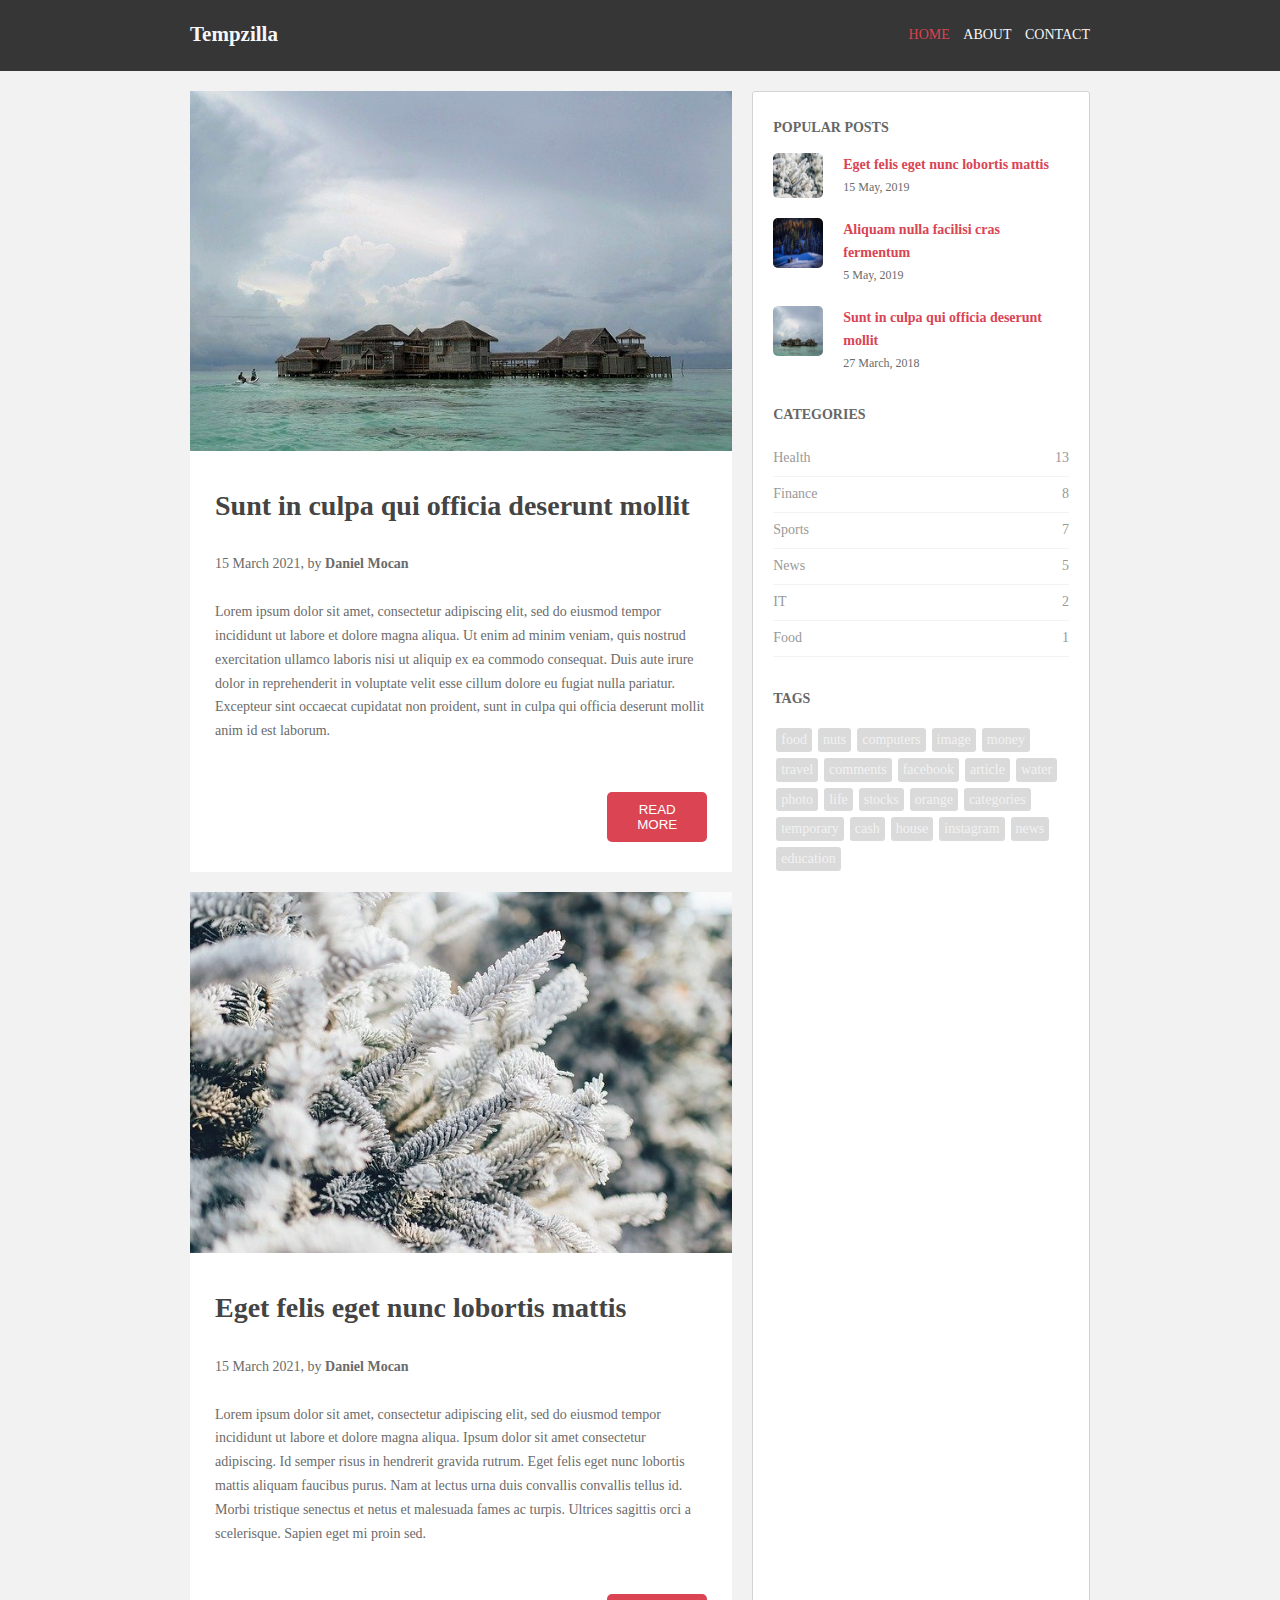
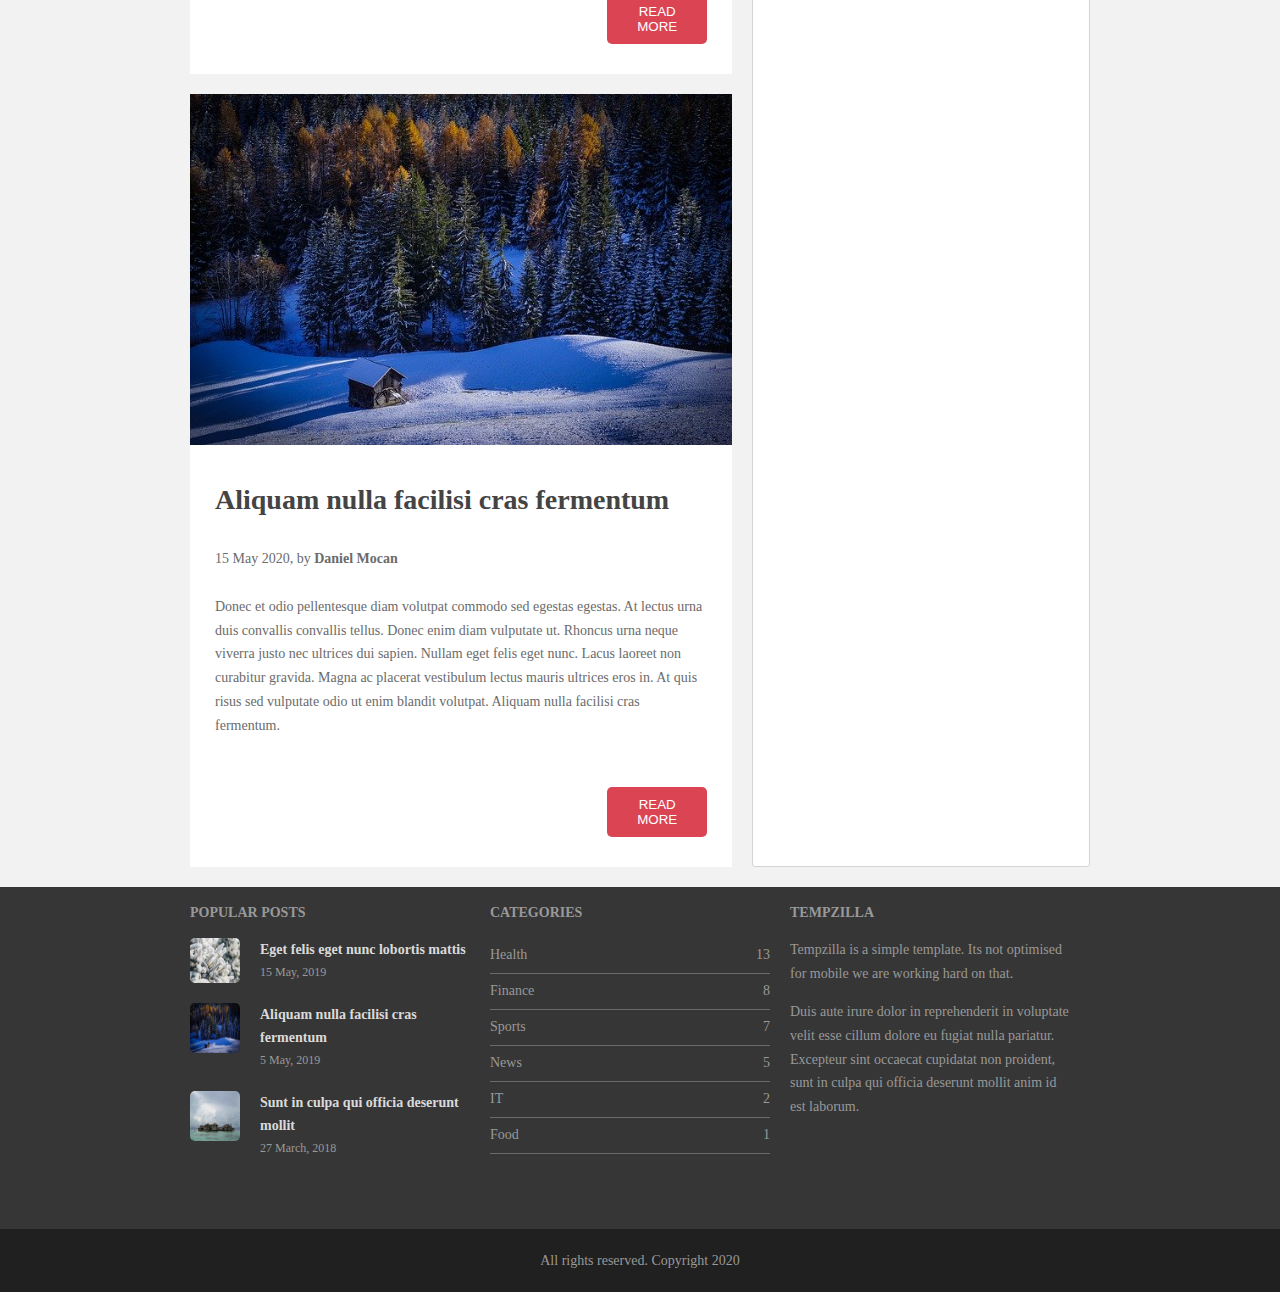
<file: index.html>
<!DOCTYPE HTML>
<html>
    <head>
        <title>Index</title>
        <link rel="stylesheet" href='style.css'/>
    </head>
    <body>
        <div class='header'>
            <header>
                <h2>
                    Tempzilla
                </h2>
                <nav>
                    <ul>
                        <li><a class='selected' href='index.html'>Home</a></li>
                        <li><a href='about.html'>About</a></li>
                        <li><a href='contact.html'>Contact</a></li>
                    </ul>
                </nav>
            </header>
        </div>
        <main>
            <section>
               <article>
                   <img src='images/maldives.jpg' alt='image' />
                   <h2><a href='article-1.html'>Sunt in culpa qui officia deserunt mollit</a></h2>
                   <div class='short-info'>15 March 2021, by <strong>Daniel Mocan</strong></div>
                   <p>
                    Lorem ipsum dolor sit amet, consectetur adipiscing elit, sed do eiusmod tempor incididunt ut labore et dolore magna aliqua. Ut enim ad minim veniam, quis nostrud exercitation ullamco laboris nisi ut aliquip ex ea commodo consequat. Duis aute irure dolor in reprehenderit in voluptate velit esse cillum dolore eu fugiat nulla pariatur. Excepteur sint occaecat cupidatat non proident, sunt in culpa qui officia deserunt mollit anim id est laborum.
                   </p>
                   <div class="action"><button><a href='article-1.html'>Read More</a></button></div>
               </article>
               <article>
                    <img src='images/frost.jpg' alt='image' />
                    <h2><a href='article-2.html'>Eget felis eget nunc lobortis mattis</a></h2>
                    <div class='short-info'>15 March 2021, by <strong>Daniel Mocan</strong></div>
                    <p>
                        Lorem ipsum dolor sit amet, consectetur adipiscing elit, sed do eiusmod tempor incididunt ut labore et dolore magna aliqua. Ipsum dolor sit amet consectetur adipiscing. Id semper risus in hendrerit gravida rutrum. Eget felis eget nunc lobortis mattis aliquam faucibus purus. Nam at lectus urna duis convallis convallis tellus id. Morbi tristique senectus et netus et malesuada fames ac turpis. Ultrices sagittis orci a scelerisque. Sapien eget mi proin sed.
                    </p>
                    <div class="action"><button><a href='article-2.html'>Read More</a></button></div>
                </article>
                <article>
                    <img src='images/forest.jpg' alt='image' />
                    <h2><a href='article-3.html'>Aliquam nulla facilisi cras fermentum</a></h2>
                    <div class='short-info'>15 May 2020, by <strong>Daniel Mocan</strong></div>
                    <p>
                        Donec et odio pellentesque diam volutpat commodo sed egestas egestas. At lectus urna duis convallis convallis tellus. Donec enim diam vulputate ut. Rhoncus urna neque viverra justo nec ultrices dui sapien. Nullam eget felis eget nunc. Lacus laoreet non curabitur gravida. Magna ac placerat vestibulum lectus mauris ultrices eros in. At quis risus sed vulputate odio ut enim blandit volutpat. Aliquam nulla facilisi cras fermentum. 
                    </p>
                    <div class="action"><button><a href="article-3.html">Read More</a></button></div>
                </article>
            </section>
            <aside>
                <div class='popular-posts'>
                    <h3>Popular Posts</h3>
                    <div>
                        <div class='article-preview'>
                            <img src='images/frost.jpg' alt='image' />
                            <div>
                                <h4><a href='article-2.html'>Eget felis eget nunc lobortis mattis</a></h4>
                                15 May, 2019
                            </div>
                        </div>
                        <div class='article-preview'>
                            <img src='images/forest.jpg' alt='image' />
                            <div>
                                <h4><a href='article-3.html'>Aliquam nulla facilisi cras fermentum</a></h4>
                                5 May, 2019
                            </div>
                        </div>
                        <div class='article-preview'>
                            <img src='images/maldives.jpg' alt='image' />
                            <div>
                                <h4><a href='article-1.html'>Sunt in culpa qui officia deserunt mollit</a></h4>
                                27 March, 2018
                            </div>
                        </div>
                    </div>
                </div>
                <div class='categories'>
                    <h3>Categories</h3>
                    <ul>
                        <li><span><a href='#'>Health</a></span><span>13</span></li>
                        <li><a href='#'><span>Finance</span></a><span>8</span></li>
                        <li><a href='#'><span>Sports</span></a><span>7</span></li>
                        <li><a href='#'><span>News</span></a><span>5</span></li>
                        <li><a href='#'><span>IT</span></a><span>2</span></li>
                        <li><a href='#'><span>Food</span></a><span>1</span></li>
                    </ul>
                </div>

                <div class='tags'>
                    <h3>Tags</h3>
                    <div>
                        <span>food</span><span>nuts</span><span>computers</span>
                        <span>image</span><span>money</span><span>travel</span><span>comments</span>
                        <span>facebook</span><span>article</span><span>water</span><span>photo</span>
                        <span>life</span><span>stocks</span><span>orange</span><span>categories</span>
                        <span>temporary</span><span>cash</span><span>house</span>
                        <span>instagram</span><span>news</span><span>education</span>
                    </div>
                </div>
            </aside>
        </main>
        <footer>
            <div class='footer-columns'>
                <div class='popular-posts'>
                    <h3>Popular Posts</h3>
                    <div>
                        <div class='article-preview'>
                            <img src='images/frost.jpg' alt='image' />
                            <div>
                                <h4><a href='article-2.html'>Eget felis eget nunc lobortis mattis</a></h4>
                                15 May, 2019
                            </div>
                        </div>
                        <div class='article-preview'>
                            <img src='images/forest.jpg' alt='image' />
                            <div>
                                <h4><a href='article-3.html'>Aliquam nulla facilisi cras fermentum</a></h4>
                                5 May, 2019
                            </div>
                        </div>
                        <div class='article-preview'>
                            <img src='images/maldives.jpg' alt='image' />
                            <div>
                                <h4><a href='article-1.html'>Sunt in culpa qui officia deserunt mollit</a></h4>
                                27 March, 2018
                            </div>
                        </div>
                    </div>
                </div>
                <div class="categories">
                    <h3>Categories</h3>
                    <ul>
                        <li><span><a href='#'>Health</a></span><span>13</span></li>
                        <li><a href='#'><span>Finance</span></a><span>8</span></li>
                        <li><a href='#'><span>Sports</span></a><span>7</span></li>
                        <li><a href='#'><span>News</span></a><span>5</span></li>
                        <li><a href='#'><span>IT</span></a><span>2</span></li>
                        <li><a href='#'><span>Food</span></a><span>1</span></li>
                    </ul>
                </div>
                <div>
                    <h3>Tempzilla</h3>
                    <p>
                        Tempzilla is a simple template. Its not optimised for mobile we are working hard on that.
                    </p>
                    <p>
                        Duis aute irure dolor in reprehenderit in voluptate velit esse cillum dolore eu fugiat nulla pariatur. Excepteur sint occaecat cupidatat non proident, sunt in culpa qui officia deserunt mollit anim id est laborum.
                    </p>
                </div>
            </div>
            <div class='copyright'>All rights reserved. Copyright 2020</div>
        </footer>
    </body>
</html>
</file>
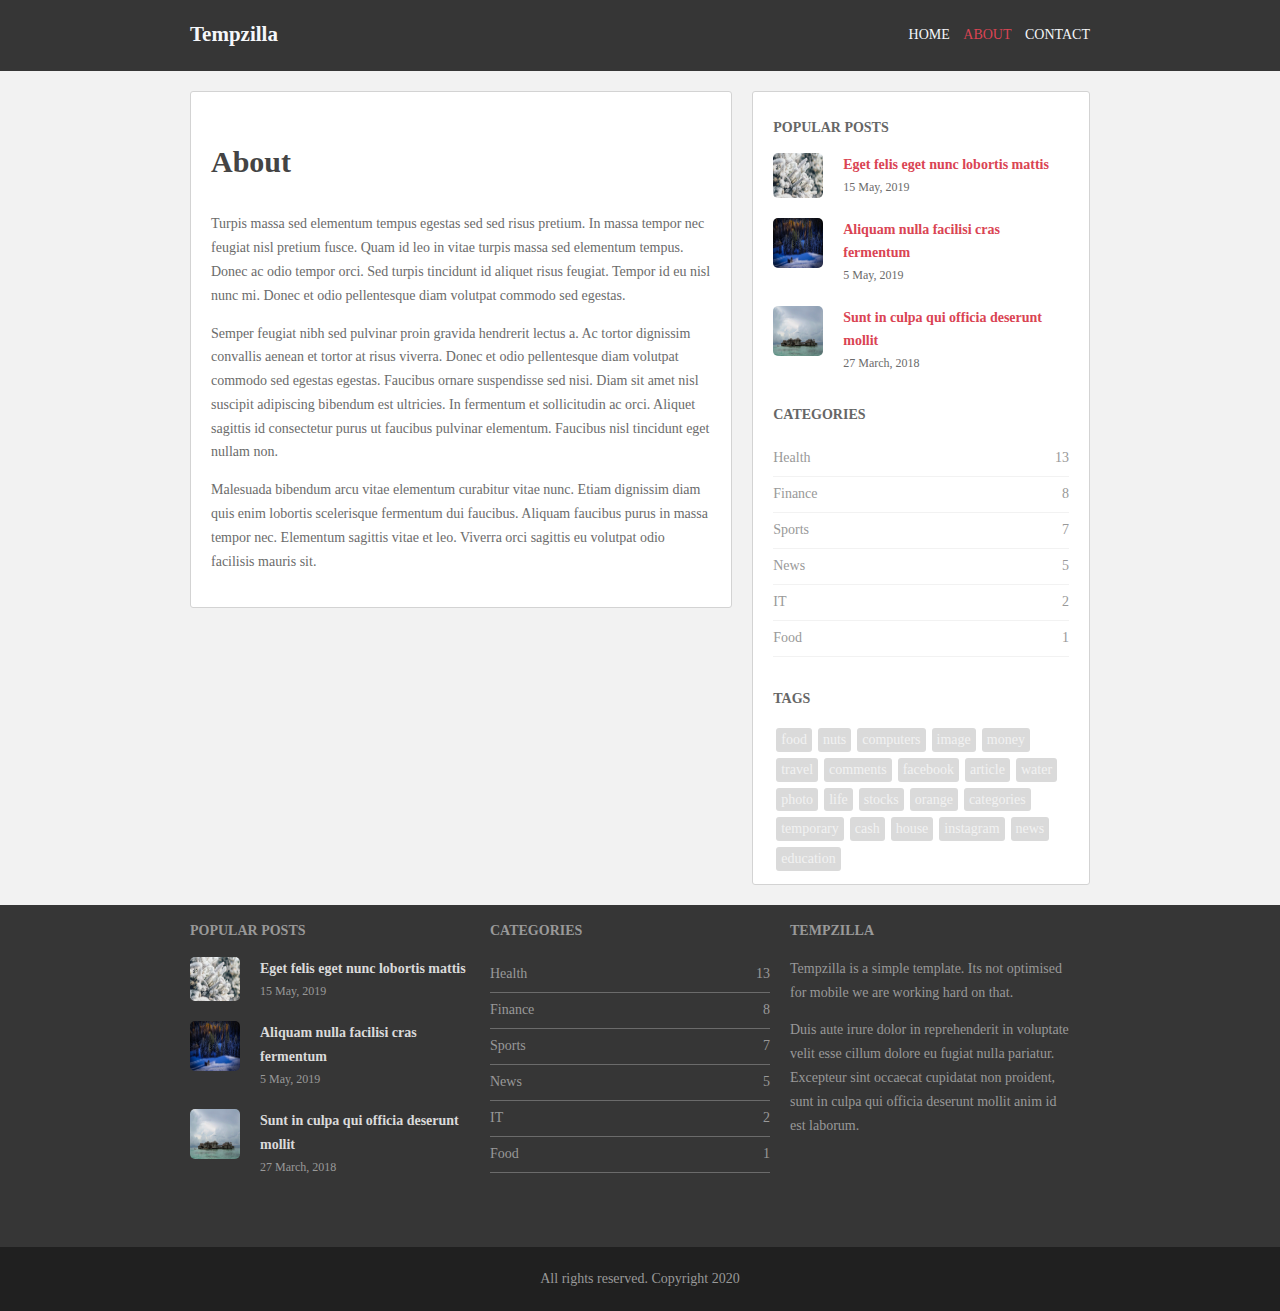
<file: about.html>
<!DOCTYPE HTML>
<html>
    <head>
        <title>Index</title>
        <link rel="stylesheet" href='style.css'/>
    </head>
    <body>
        <div class='header'>
            <header>
                <h2>
                    Tempzilla
                </h2>
                <nav>
                    <ul>
                        <li><a href='index.html'>Home</a></li>
                        <li><a class='selected' href='about.html'>About</a></li>
                        <li><a href='contact.html'>Contact</a></li>
                    </ul>
                </nav>
            </header>
        </div>
        <main>
            <section>
                <div class='about'>
                    <h2>About</h2>
                    <p>
                        Turpis massa sed elementum tempus egestas sed sed risus pretium. In massa tempor nec feugiat nisl pretium fusce. Quam id leo in vitae turpis massa sed elementum tempus. Donec ac odio tempor orci. Sed turpis tincidunt id aliquet risus feugiat. Tempor id eu nisl nunc mi. Donec et odio pellentesque diam volutpat commodo sed egestas. 
                    </p>
                    <p>
                        Semper feugiat nibh sed pulvinar proin gravida hendrerit lectus a. Ac tortor dignissim convallis aenean et tortor at risus viverra. Donec et odio pellentesque diam volutpat commodo sed egestas egestas. Faucibus ornare suspendisse sed nisi. Diam sit amet nisl suscipit adipiscing bibendum est ultricies. In fermentum et sollicitudin ac orci. Aliquet sagittis id consectetur purus ut faucibus pulvinar elementum. Faucibus nisl tincidunt eget nullam non.
                    </p>
                    <p>
                        Malesuada bibendum arcu vitae elementum curabitur vitae nunc. Etiam dignissim diam quis enim lobortis scelerisque fermentum dui faucibus. Aliquam faucibus purus in massa tempor nec. Elementum sagittis vitae et leo. Viverra orci sagittis eu volutpat odio facilisis mauris sit.
                    </p>
                </div>
            </section>
            <aside>
                <div class='popular-posts'>
                    <h3>Popular Posts</h3>
                    <div>
                        <div class='article-preview'>
                            <img src='images/frost.jpg' alt='image' />
                            <div>
                                <h4><a href='article-2.html'>Eget felis eget nunc lobortis mattis</a></h4>
                                15 May, 2019
                            </div>
                        </div>
                        <div class='article-preview'>
                            <img src='images/forest.jpg' alt='image' />
                            <div>
                                <h4><a href='article-3.html'>Aliquam nulla facilisi cras fermentum</a></h4>
                                5 May, 2019
                            </div>
                        </div>
                        <div class='article-preview'>
                            <img src='images/maldives.jpg' alt='image' />
                            <div>
                                <h4><a href='article-1.html'>Sunt in culpa qui officia deserunt mollit</a></h4>
                                27 March, 2018
                            </div>
                        </div>
                    </div>
                </div>
                <div class='categories'>
                    <h3>Categories</h3>
                    <ul>
                        <li><span><a href='#'>Health</a></span><span>13</span></li>
                        <li><a href='#'><span>Finance</span></a><span>8</span></li>
                        <li><a href='#'><span>Sports</span></a><span>7</span></li>
                        <li><a href='#'><span>News</span></a><span>5</span></li>
                        <li><a href='#'><span>IT</span></a><span>2</span></li>
                        <li><a href='#'><span>Food</span></a><span>1</span></li>
                    </ul>
                </div>

                <div class='tags'>
                    <h3>Tags</h3>
                    <div>
                        <span>food</span><span>nuts</span><span>computers</span>
                        <span>image</span><span>money</span><span>travel</span><span>comments</span>
                        <span>facebook</span><span>article</span><span>water</span><span>photo</span>
                        <span>life</span><span>stocks</span><span>orange</span><span>categories</span>
                        <span>temporary</span><span>cash</span><span>house</span>
                        <span>instagram</span><span>news</span><span>education</span>
                    </div>
                </div>
            </aside>
        </main>
        <footer>
            <div class='footer-columns'>
                <div class='popular-posts'>
                    <h3>Popular Posts</h3>
                    <div>
                        <div class='article-preview'>
                            <img src='images/frost.jpg' alt='image' />
                            <div>
                                <h4><a href='article-2.html'>Eget felis eget nunc lobortis mattis</a></h4>
                                15 May, 2019
                            </div>
                        </div>
                        <div class='article-preview'>
                            <img src='images/forest.jpg' alt='image' />
                            <div>
                                <h4><a href='article-3.html'>Aliquam nulla facilisi cras fermentum</a></h4>
                                5 May, 2019
                            </div>
                        </div>
                        <div class='article-preview'>
                            <img src='images/maldives.jpg' alt='image' />
                            <div>
                                <h4><a href='article-1.html'>Sunt in culpa qui officia deserunt mollit</a></h4>
                                27 March, 2018
                            </div>
                        </div>
                    </div>
                </div>
                <div class="categories">
                    <h3>Categories</h3>
                    <ul>
                        <li><span><a href='#'>Health</a></span><span>13</span></li>
                        <li><a href='#'><span>Finance</span></a><span>8</span></li>
                        <li><a href='#'><span>Sports</span></a><span>7</span></li>
                        <li><a href='#'><span>News</span></a><span>5</span></li>
                        <li><a href='#'><span>IT</span></a><span>2</span></li>
                        <li><a href='#'><span>Food</span></a><span>1</span></li>
                    </ul>
                </div>
                <div>
                    <h3>Tempzilla</h3>
                    <p>
                        Tempzilla is a simple template. Its not optimised for mobile we are working hard on that.
                    </p>
                    <p>
                        Duis aute irure dolor in reprehenderit in voluptate velit esse cillum dolore eu fugiat nulla pariatur. Excepteur sint occaecat cupidatat non proident, sunt in culpa qui officia deserunt mollit anim id est laborum.
                    </p>
                </div>
            </div>
            <div class='copyright'>All rights reserved. Copyright 2020</div>
        </footer>
    </body>
</html>
</file>
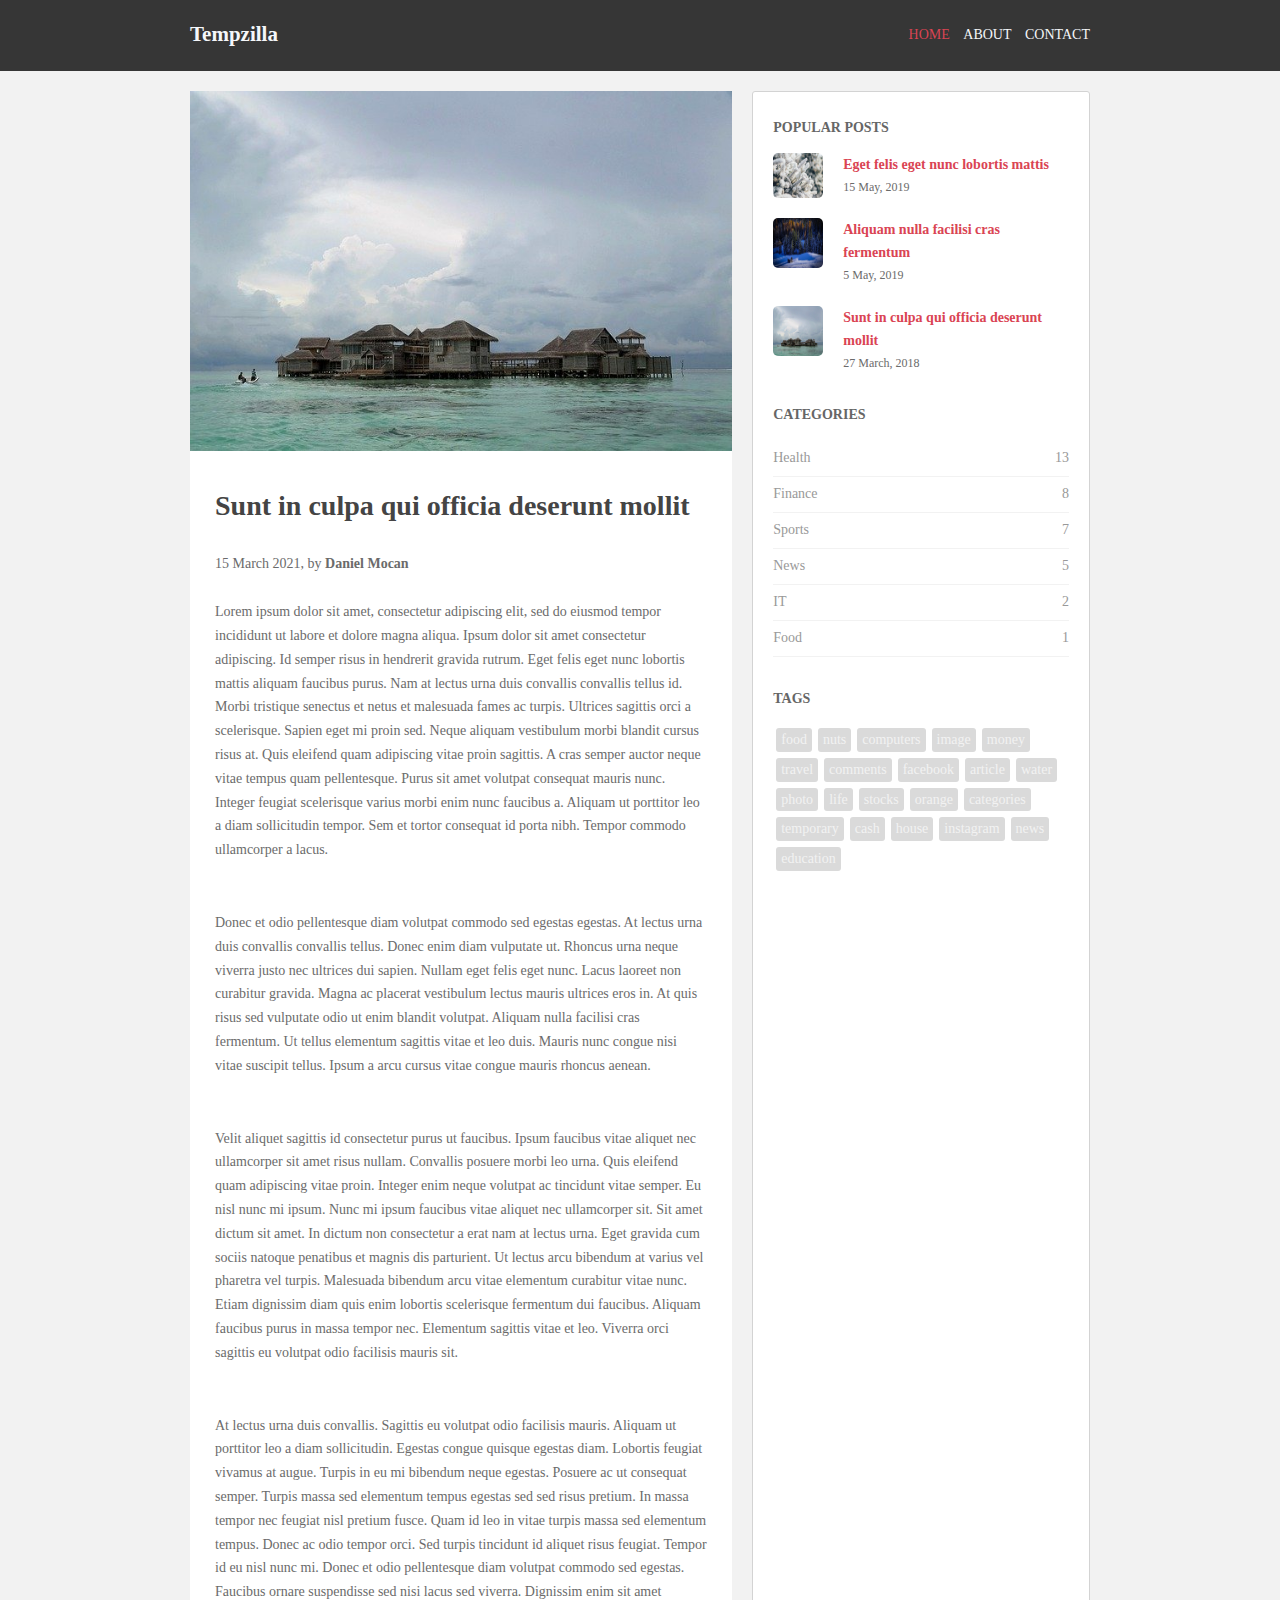
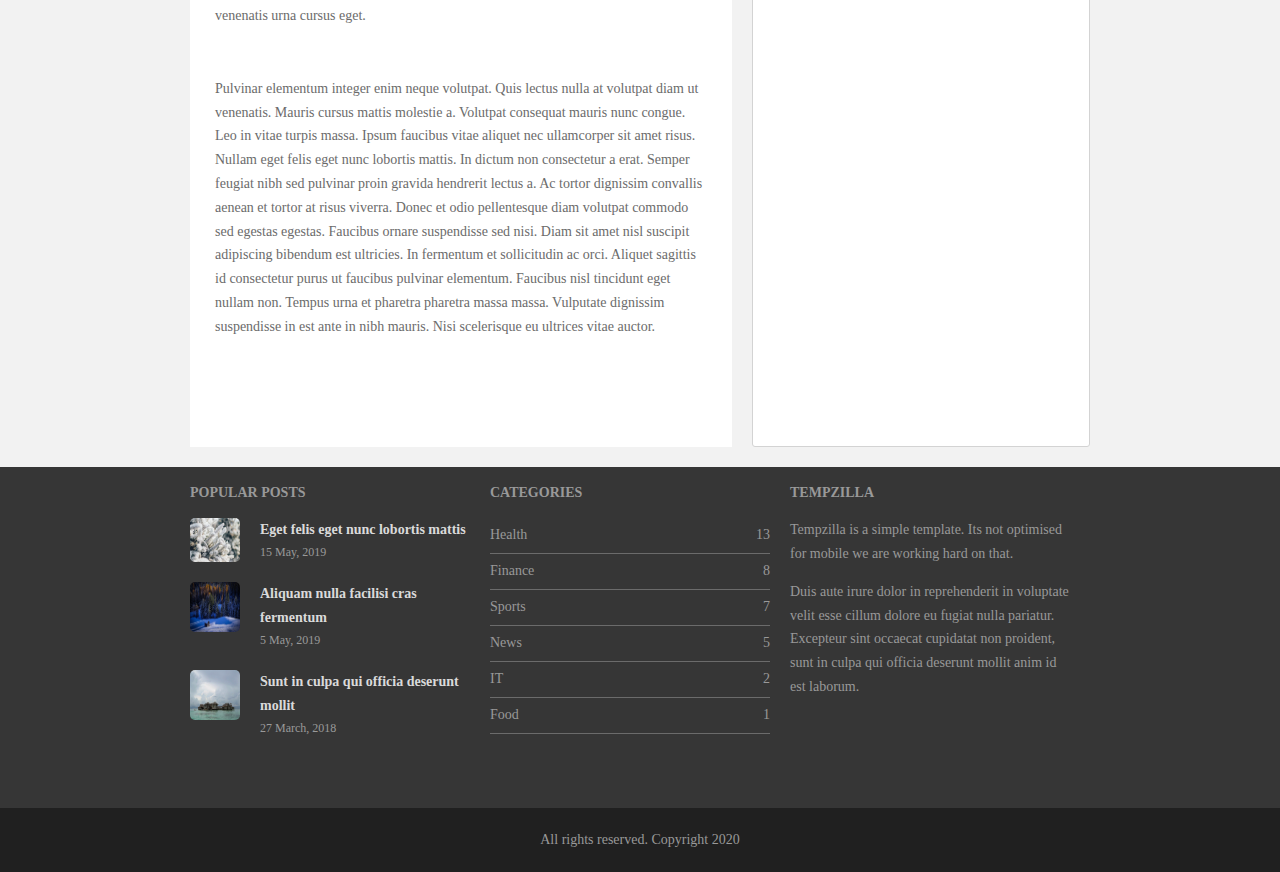
<file: article-1.html>
<!DOCTYPE HTML>
<html>
    <head>
        <title>Index</title>
        <link rel="stylesheet" href='style.css'/>
    </head>
    <body>
        <div class='header'>
            <header>
                <h2>
                    Tempzilla
                </h2>
                <nav>
                    <ul>
                        <li><a class='selected' href='index.html'>Home</a></li>
                        <li><a href='about.html'>About</a></li>
                        <li><a href='contact.html'>Contact</a></li>
                    </ul>
                </nav>
            </header>
        </div>
        <main>
            <section>
               <article>
                   <img src='images/maldives.jpg' alt='image' />
                   <h2>Sunt in culpa qui officia deserunt mollit</h2>
                   <div class='short-info'>15 March 2021, by <strong>Daniel Mocan</strong></div>
                   <p>
                    Lorem ipsum dolor sit amet, consectetur adipiscing elit, sed do eiusmod tempor incididunt ut labore et dolore magna aliqua. Ipsum dolor sit amet consectetur adipiscing. Id semper risus in hendrerit gravida rutrum. Eget felis eget nunc lobortis mattis aliquam faucibus purus. Nam at lectus urna duis convallis convallis tellus id. Morbi tristique senectus et netus et malesuada fames ac turpis. Ultrices sagittis orci a scelerisque. Sapien eget mi proin sed. Neque aliquam vestibulum morbi blandit cursus risus at. Quis eleifend quam adipiscing vitae proin sagittis. A cras semper auctor neque vitae tempus quam pellentesque. Purus sit amet volutpat consequat mauris nunc. Integer feugiat scelerisque varius morbi enim nunc faucibus a. Aliquam ut porttitor leo a diam sollicitudin tempor. Sem et tortor consequat id porta nibh. Tempor commodo ullamcorper a lacus.
                   </p>
                    <p>
                        Donec et odio pellentesque diam volutpat commodo sed egestas egestas. At lectus urna duis convallis convallis tellus. Donec enim diam vulputate ut. Rhoncus urna neque viverra justo nec ultrices dui sapien. Nullam eget felis eget nunc. Lacus laoreet non curabitur gravida. Magna ac placerat vestibulum lectus mauris ultrices eros in. At quis risus sed vulputate odio ut enim blandit volutpat. Aliquam nulla facilisi cras fermentum. Ut tellus elementum sagittis vitae et leo duis. Mauris nunc congue nisi vitae suscipit tellus. Ipsum a arcu cursus vitae congue mauris rhoncus aenean.
                    </p>
                    <p>
                        Velit aliquet sagittis id consectetur purus ut faucibus. Ipsum faucibus vitae aliquet nec ullamcorper sit amet risus nullam. Convallis posuere morbi leo urna. Quis eleifend quam adipiscing vitae proin. Integer enim neque volutpat ac tincidunt vitae semper. Eu nisl nunc mi ipsum. Nunc mi ipsum faucibus vitae aliquet nec ullamcorper sit. Sit amet dictum sit amet. In dictum non consectetur a erat nam at lectus urna. Eget gravida cum sociis natoque penatibus et magnis dis parturient. Ut lectus arcu bibendum at varius vel pharetra vel turpis. Malesuada bibendum arcu vitae elementum curabitur vitae nunc. Etiam dignissim diam quis enim lobortis scelerisque fermentum dui faucibus. Aliquam faucibus purus in massa tempor nec. Elementum sagittis vitae et leo. Viverra orci sagittis eu volutpat odio facilisis mauris sit.
                    </p>
                    <p>
                        At lectus urna duis convallis. Sagittis eu volutpat odio facilisis mauris. Aliquam ut porttitor leo a diam sollicitudin. Egestas congue quisque egestas diam. Lobortis feugiat vivamus at augue. Turpis in eu mi bibendum neque egestas. Posuere ac ut consequat semper. Turpis massa sed elementum tempus egestas sed sed risus pretium. In massa tempor nec feugiat nisl pretium fusce. Quam id leo in vitae turpis massa sed elementum tempus. Donec ac odio tempor orci. Sed turpis tincidunt id aliquet risus feugiat. Tempor id eu nisl nunc mi. Donec et odio pellentesque diam volutpat commodo sed egestas. Faucibus ornare suspendisse sed nisi lacus sed viverra. Dignissim enim sit amet venenatis urna cursus eget.
                    </p>
                    <p>
                        Pulvinar elementum integer enim neque volutpat. Quis lectus nulla at volutpat diam ut venenatis. Mauris cursus mattis molestie a. Volutpat consequat mauris nunc congue. Leo in vitae turpis massa. Ipsum faucibus vitae aliquet nec ullamcorper sit amet risus. Nullam eget felis eget nunc lobortis mattis. In dictum non consectetur a erat. Semper feugiat nibh sed pulvinar proin gravida hendrerit lectus a. Ac tortor dignissim convallis aenean et tortor at risus viverra. Donec et odio pellentesque diam volutpat commodo sed egestas egestas. Faucibus ornare suspendisse sed nisi. Diam sit amet nisl suscipit adipiscing bibendum est ultricies. In fermentum et sollicitudin ac orci. Aliquet sagittis id consectetur purus ut faucibus pulvinar elementum. Faucibus nisl tincidunt eget nullam non. Tempus urna et pharetra pharetra massa massa. Vulputate dignissim suspendisse in est ante in nibh mauris. Nisi scelerisque eu ultrices vitae auctor.
                    </p>
                   <p>
                    
                   </p>
               </article>
            </section>
            <aside>
                <div class='popular-posts'>
                    <h3>Popular Posts</h3>
                    <div>
                        <div class='article-preview'>
                            <img src='images/frost.jpg' alt='image' />
                            <div>
                                <h4><a href='article-2.html'>Eget felis eget nunc lobortis mattis</a></h4>
                                15 May, 2019
                            </div>
                        </div>
                        <div class='article-preview'>
                            <img src='images/forest.jpg' alt='image' />
                            <div>
                                <h4><a href='article-3.html'>Aliquam nulla facilisi cras fermentum</a></h4>
                                5 May, 2019
                            </div>
                        </div>
                        <div class='article-preview'>
                            <img src='images/maldives.jpg' alt='image' />
                            <div>
                                <h4><a href='article-1.html'>Sunt in culpa qui officia deserunt mollit</a></h4>
                                27 March, 2018
                            </div>
                        </div>
                    </div>
                </div>
                <div class='categories'>
                    <h3>Categories</h3>
                    <ul>
                        <li><span><a href='#'>Health</a></span><span>13</span></li>
                        <li><a href='#'><span>Finance</span></a><span>8</span></li>
                        <li><a href='#'><span>Sports</span></a><span>7</span></li>
                        <li><a href='#'><span>News</span></a><span>5</span></li>
                        <li><a href='#'><span>IT</span></a><span>2</span></li>
                        <li><a href='#'><span>Food</span></a><span>1</span></li>
                    </ul>
                </div>

                <div class='tags'>
                    <h3>Tags</h3>
                    <div>
                        <span>food</span><span>nuts</span><span>computers</span>
                        <span>image</span><span>money</span><span>travel</span><span>comments</span>
                        <span>facebook</span><span>article</span><span>water</span><span>photo</span>
                        <span>life</span><span>stocks</span><span>orange</span><span>categories</span>
                        <span>temporary</span><span>cash</span><span>house</span>
                        <span>instagram</span><span>news</span><span>education</span>
                    </div>
                </div>
            </aside>
        </main>
        <footer>
            <div class='footer-columns'>
                <div class='popular-posts'>
                    <h3>Popular Posts</h3>
                    <div>
                        <div class='article-preview'>
                            <img src='images/frost.jpg' alt='image' />
                            <div>
                                <h4><a href='article-2.html'>Eget felis eget nunc lobortis mattis</a></h4>
                                15 May, 2019
                            </div>
                        </div>
                        <div class='article-preview'>
                            <img src='images/forest.jpg' alt='image' />
                            <div>
                                <h4><a href='article-3.html'>Aliquam nulla facilisi cras fermentum</a></h4>
                                5 May, 2019
                            </div>
                        </div>
                        <div class='article-preview'>
                            <img src='images/maldives.jpg' alt='image' />
                            <div>
                                <h4><a href='article-1.html'>Sunt in culpa qui officia deserunt mollit</a></h4>
                                27 March, 2018
                            </div>
                        </div>
                    </div>
                </div>
                <div class="categories">
                    <h3>Categories</h3>
                    <ul>
                        <li><span><a href='#'>Health</a></span><span>13</span></li>
                        <li><a href='#'><span>Finance</span></a><span>8</span></li>
                        <li><a href='#'><span>Sports</span></a><span>7</span></li>
                        <li><a href='#'><span>News</span></a><span>5</span></li>
                        <li><a href='#'><span>IT</span></a><span>2</span></li>
                        <li><a href='#'><span>Food</span></a><span>1</span></li>
                    </ul>
                </div>
                <div>
                    <h3>Tempzilla</h3>
                    <p>
                        Tempzilla is a simple template. Its not optimised for mobile we are working hard on that.
                    </p>
                    <p>
                        Duis aute irure dolor in reprehenderit in voluptate velit esse cillum dolore eu fugiat nulla pariatur. Excepteur sint occaecat cupidatat non proident, sunt in culpa qui officia deserunt mollit anim id est laborum.
                    </p>
                </div>
            </div>
            <div class='copyright'>All rights reserved. Copyright 2020</div>
        </footer>
    </body>
</html>
</file>
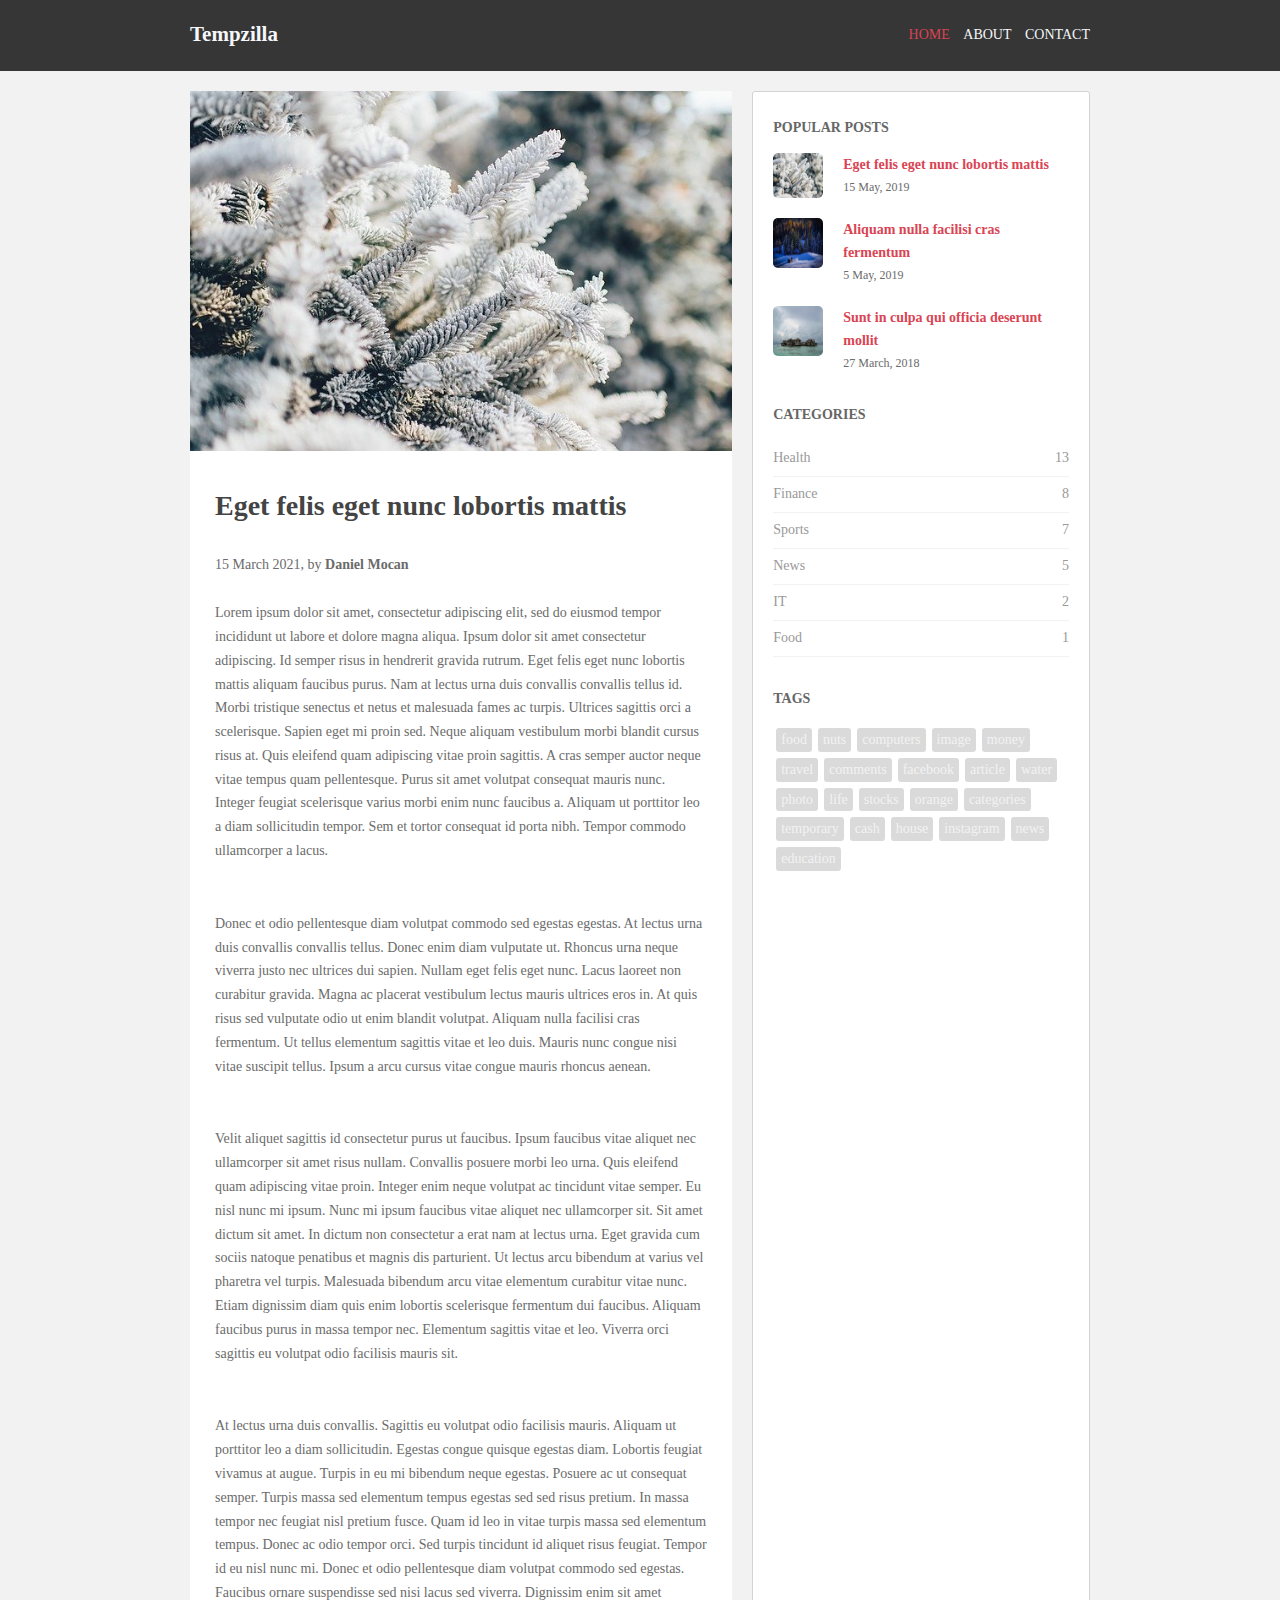
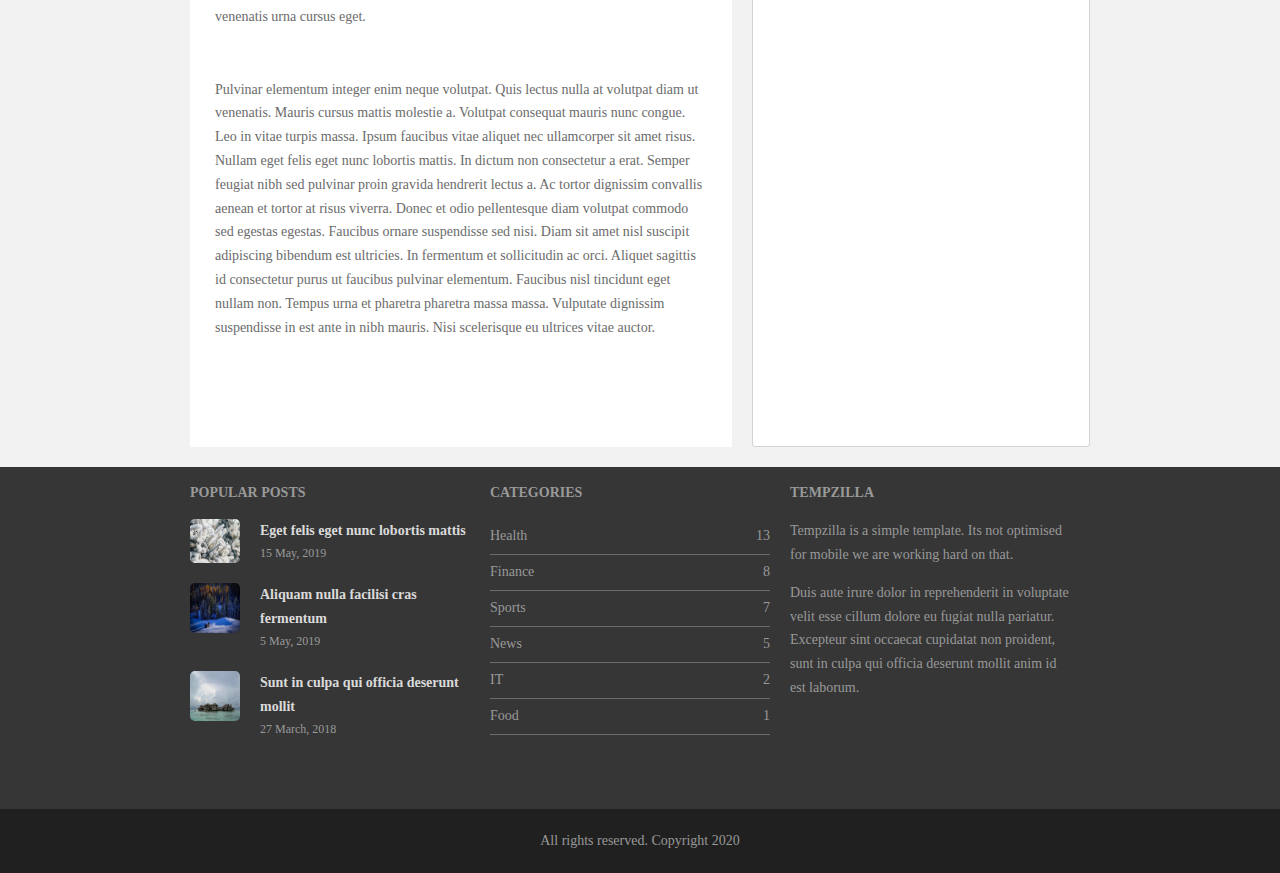
<file: article-2.html>
<!DOCTYPE HTML>
<html>
    <head>
        <title>Index</title>
        <link rel="stylesheet" href='style.css'/>
    </head>
    <body>
        <div class='header'>
            <header>
                <h2>
                    Tempzilla
                </h2>
                <nav>
                    <ul>
                        <li><a class='selected' href='index.html'>Home</a></li>
                        <li><a href='about.html'>About</a></li>
                        <li><a href='contact.html'>Contact</a></li>
                    </ul>
                </nav>
            </header>
        </div>
        <main>
            <section>
               <article>
                   <img src='images/frost.jpg' alt='image' />
                   <h2>Eget felis eget nunc lobortis mattis</h2>
                   <div class='short-info'>15 March 2021, by <strong>Daniel Mocan</strong></div>
                   <p>
                    Lorem ipsum dolor sit amet, consectetur adipiscing elit, sed do eiusmod tempor incididunt ut labore et dolore magna aliqua. Ipsum dolor sit amet consectetur adipiscing. Id semper risus in hendrerit gravida rutrum. Eget felis eget nunc lobortis mattis aliquam faucibus purus. Nam at lectus urna duis convallis convallis tellus id. Morbi tristique senectus et netus et malesuada fames ac turpis. Ultrices sagittis orci a scelerisque. Sapien eget mi proin sed. Neque aliquam vestibulum morbi blandit cursus risus at. Quis eleifend quam adipiscing vitae proin sagittis. A cras semper auctor neque vitae tempus quam pellentesque. Purus sit amet volutpat consequat mauris nunc. Integer feugiat scelerisque varius morbi enim nunc faucibus a. Aliquam ut porttitor leo a diam sollicitudin tempor. Sem et tortor consequat id porta nibh. Tempor commodo ullamcorper a lacus.
                   </p>
                    <p>
                        Donec et odio pellentesque diam volutpat commodo sed egestas egestas. At lectus urna duis convallis convallis tellus. Donec enim diam vulputate ut. Rhoncus urna neque viverra justo nec ultrices dui sapien. Nullam eget felis eget nunc. Lacus laoreet non curabitur gravida. Magna ac placerat vestibulum lectus mauris ultrices eros in. At quis risus sed vulputate odio ut enim blandit volutpat. Aliquam nulla facilisi cras fermentum. Ut tellus elementum sagittis vitae et leo duis. Mauris nunc congue nisi vitae suscipit tellus. Ipsum a arcu cursus vitae congue mauris rhoncus aenean.
                    </p>
                    <p>
                        Velit aliquet sagittis id consectetur purus ut faucibus. Ipsum faucibus vitae aliquet nec ullamcorper sit amet risus nullam. Convallis posuere morbi leo urna. Quis eleifend quam adipiscing vitae proin. Integer enim neque volutpat ac tincidunt vitae semper. Eu nisl nunc mi ipsum. Nunc mi ipsum faucibus vitae aliquet nec ullamcorper sit. Sit amet dictum sit amet. In dictum non consectetur a erat nam at lectus urna. Eget gravida cum sociis natoque penatibus et magnis dis parturient. Ut lectus arcu bibendum at varius vel pharetra vel turpis. Malesuada bibendum arcu vitae elementum curabitur vitae nunc. Etiam dignissim diam quis enim lobortis scelerisque fermentum dui faucibus. Aliquam faucibus purus in massa tempor nec. Elementum sagittis vitae et leo. Viverra orci sagittis eu volutpat odio facilisis mauris sit.
                    </p>
                    <p>
                        At lectus urna duis convallis. Sagittis eu volutpat odio facilisis mauris. Aliquam ut porttitor leo a diam sollicitudin. Egestas congue quisque egestas diam. Lobortis feugiat vivamus at augue. Turpis in eu mi bibendum neque egestas. Posuere ac ut consequat semper. Turpis massa sed elementum tempus egestas sed sed risus pretium. In massa tempor nec feugiat nisl pretium fusce. Quam id leo in vitae turpis massa sed elementum tempus. Donec ac odio tempor orci. Sed turpis tincidunt id aliquet risus feugiat. Tempor id eu nisl nunc mi. Donec et odio pellentesque diam volutpat commodo sed egestas. Faucibus ornare suspendisse sed nisi lacus sed viverra. Dignissim enim sit amet venenatis urna cursus eget.
                    </p>
                    <p>
                        Pulvinar elementum integer enim neque volutpat. Quis lectus nulla at volutpat diam ut venenatis. Mauris cursus mattis molestie a. Volutpat consequat mauris nunc congue. Leo in vitae turpis massa. Ipsum faucibus vitae aliquet nec ullamcorper sit amet risus. Nullam eget felis eget nunc lobortis mattis. In dictum non consectetur a erat. Semper feugiat nibh sed pulvinar proin gravida hendrerit lectus a. Ac tortor dignissim convallis aenean et tortor at risus viverra. Donec et odio pellentesque diam volutpat commodo sed egestas egestas. Faucibus ornare suspendisse sed nisi. Diam sit amet nisl suscipit adipiscing bibendum est ultricies. In fermentum et sollicitudin ac orci. Aliquet sagittis id consectetur purus ut faucibus pulvinar elementum. Faucibus nisl tincidunt eget nullam non. Tempus urna et pharetra pharetra massa massa. Vulputate dignissim suspendisse in est ante in nibh mauris. Nisi scelerisque eu ultrices vitae auctor.
                    </p>
                   <p>
                    
                   </p>
               </article>
            </section>
            <aside>
                <div class='popular-posts'>
                    <h3>Popular Posts</h3>
                    <div>
                        <div class='article-preview'>
                            <img src='images/frost.jpg' alt='image' />
                            <div>
                                <h4><a href='article-2.html'>Eget felis eget nunc lobortis mattis</a></h4>
                                15 May, 2019
                            </div>
                        </div>
                        <div class='article-preview'>
                            <img src='images/forest.jpg' alt='image' />
                            <div>
                                <h4><a href='article-3.html'>Aliquam nulla facilisi cras fermentum</a></h4>
                                5 May, 2019
                            </div>
                        </div>
                        <div class='article-preview'>
                            <img src='images/maldives.jpg' alt='image' />
                            <div>
                                <h4><a href='article-1.html'>Sunt in culpa qui officia deserunt mollit</a></h4>
                                27 March, 2018
                            </div>
                        </div>
                    </div>
                </div>
                <div class='categories'>
                    <h3>Categories</h3>
                    <ul>
                        <li><span><a href='#'>Health</a></span><span>13</span></li>
                        <li><a href='#'><span>Finance</span></a><span>8</span></li>
                        <li><a href='#'><span>Sports</span></a><span>7</span></li>
                        <li><a href='#'><span>News</span></a><span>5</span></li>
                        <li><a href='#'><span>IT</span></a><span>2</span></li>
                        <li><a href='#'><span>Food</span></a><span>1</span></li>
                    </ul>
                </div>

                <div class='tags'>
                    <h3>Tags</h3>
                    <div>
                        <span>food</span><span>nuts</span><span>computers</span>
                        <span>image</span><span>money</span><span>travel</span><span>comments</span>
                        <span>facebook</span><span>article</span><span>water</span><span>photo</span>
                        <span>life</span><span>stocks</span><span>orange</span><span>categories</span>
                        <span>temporary</span><span>cash</span><span>house</span>
                        <span>instagram</span><span>news</span><span>education</span>
                    </div>
                </div>
            </aside>
        </main>
        <footer>
            <div class='footer-columns'>
                <div class='popular-posts'>
                    <h3>Popular Posts</h3>
                    <div>
                        <div class='article-preview'>
                            <img src='images/frost.jpg' alt='image' />
                            <div>
                                <h4><a href='article-2.html'>Eget felis eget nunc lobortis mattis</a></h4>
                                15 May, 2019
                            </div>
                        </div>
                        <div class='article-preview'>
                            <img src='images/forest.jpg' alt='image' />
                            <div>
                                <h4><a href='article-3.html'>Aliquam nulla facilisi cras fermentum</a></h4>
                                5 May, 2019
                            </div>
                        </div>
                        <div class='article-preview'>
                            <img src='images/maldives.jpg' alt='image' />
                            <div>
                                <h4><a href='article-1.html'>Sunt in culpa qui officia deserunt mollit</a></h4>
                                27 March, 2018
                            </div>
                        </div>
                    </div>
                </div>
                <div class="categories">
                    <h3>Categories</h3>
                    <ul>
                        <li><span><a href='#'>Health</a></span><span>13</span></li>
                        <li><a href='#'><span>Finance</span></a><span>8</span></li>
                        <li><a href='#'><span>Sports</span></a><span>7</span></li>
                        <li><a href='#'><span>News</span></a><span>5</span></li>
                        <li><a href='#'><span>IT</span></a><span>2</span></li>
                        <li><a href='#'><span>Food</span></a><span>1</span></li>
                    </ul>
                </div>
                <div>
                    <h3>Tempzilla</h3>
                    <p>
                        Tempzilla is a simple template. Its not optimised for mobile we are working hard on that.
                    </p>
                    <p>
                        Duis aute irure dolor in reprehenderit in voluptate velit esse cillum dolore eu fugiat nulla pariatur. Excepteur sint occaecat cupidatat non proident, sunt in culpa qui officia deserunt mollit anim id est laborum.
                    </p>
                </div>
            </div>
            <div class='copyright'>All rights reserved. Copyright 2020</div>
        </footer>
    </body>
</html>
</file>
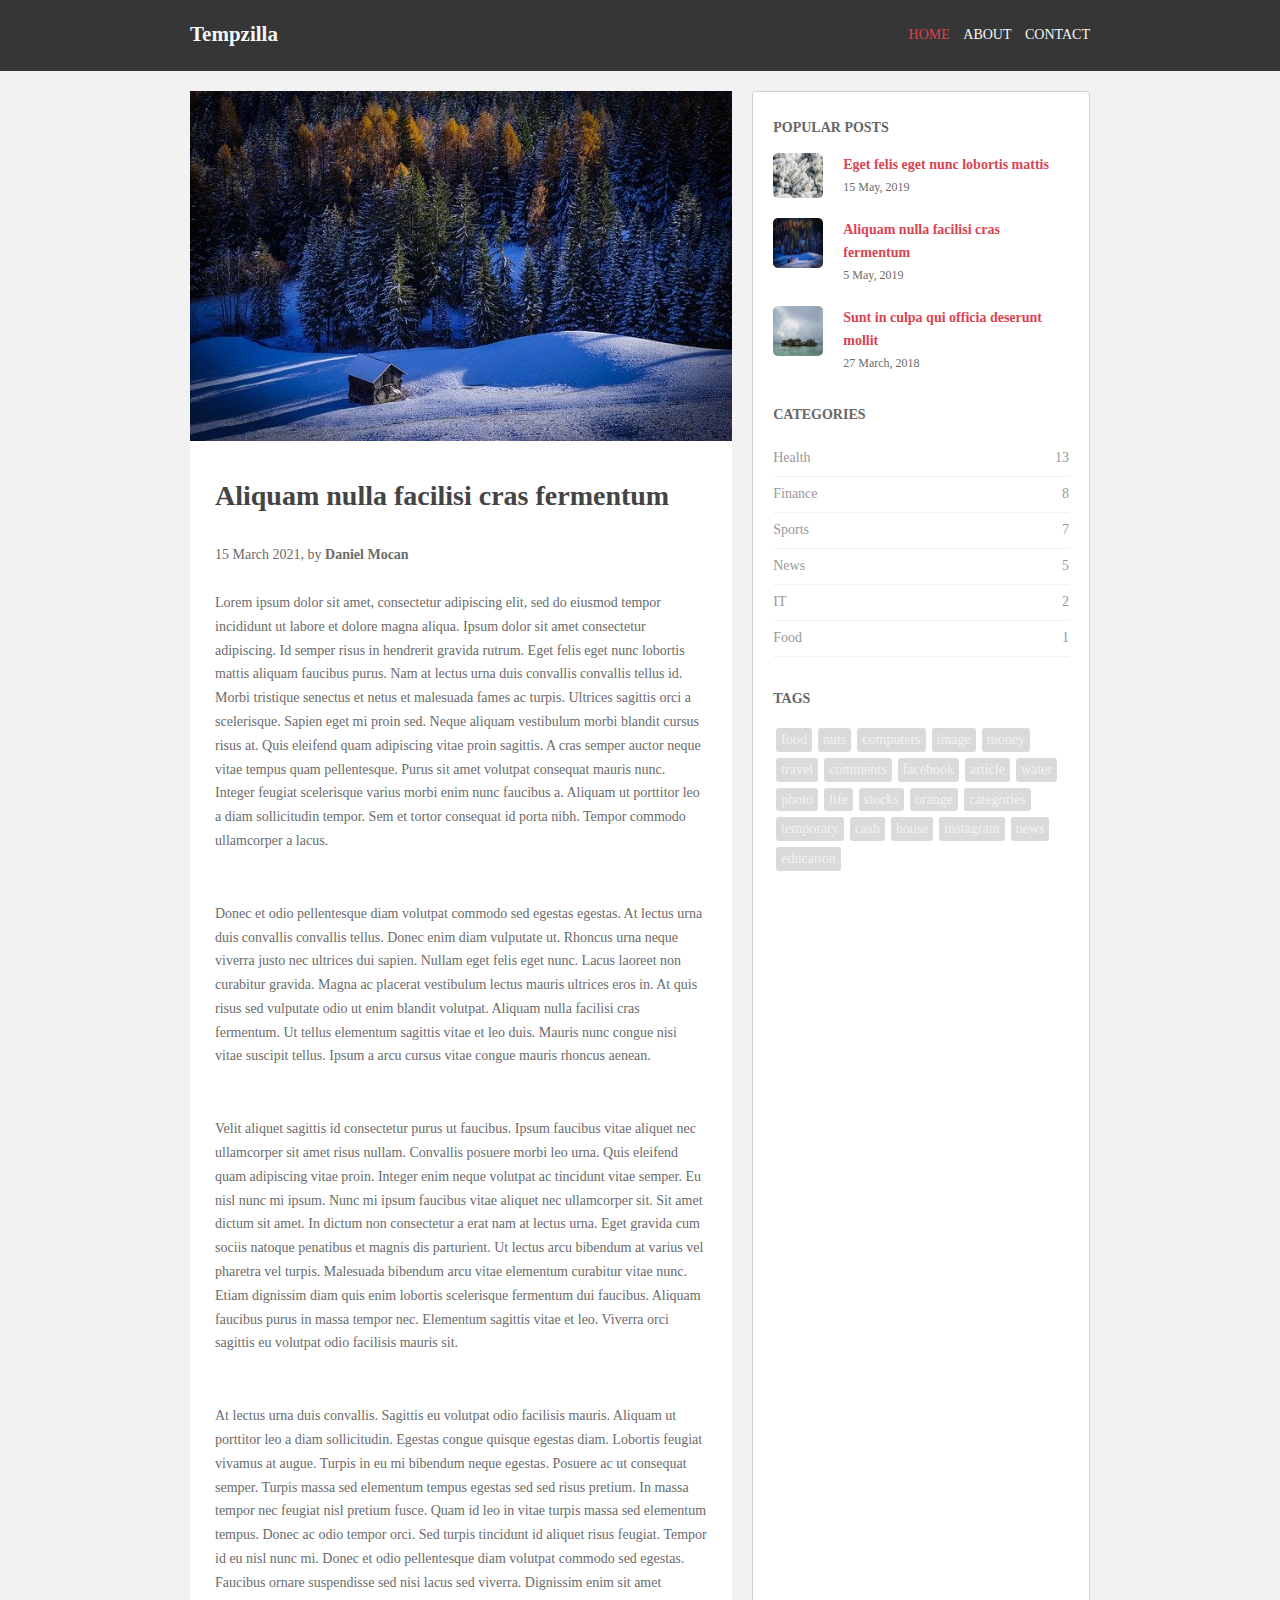
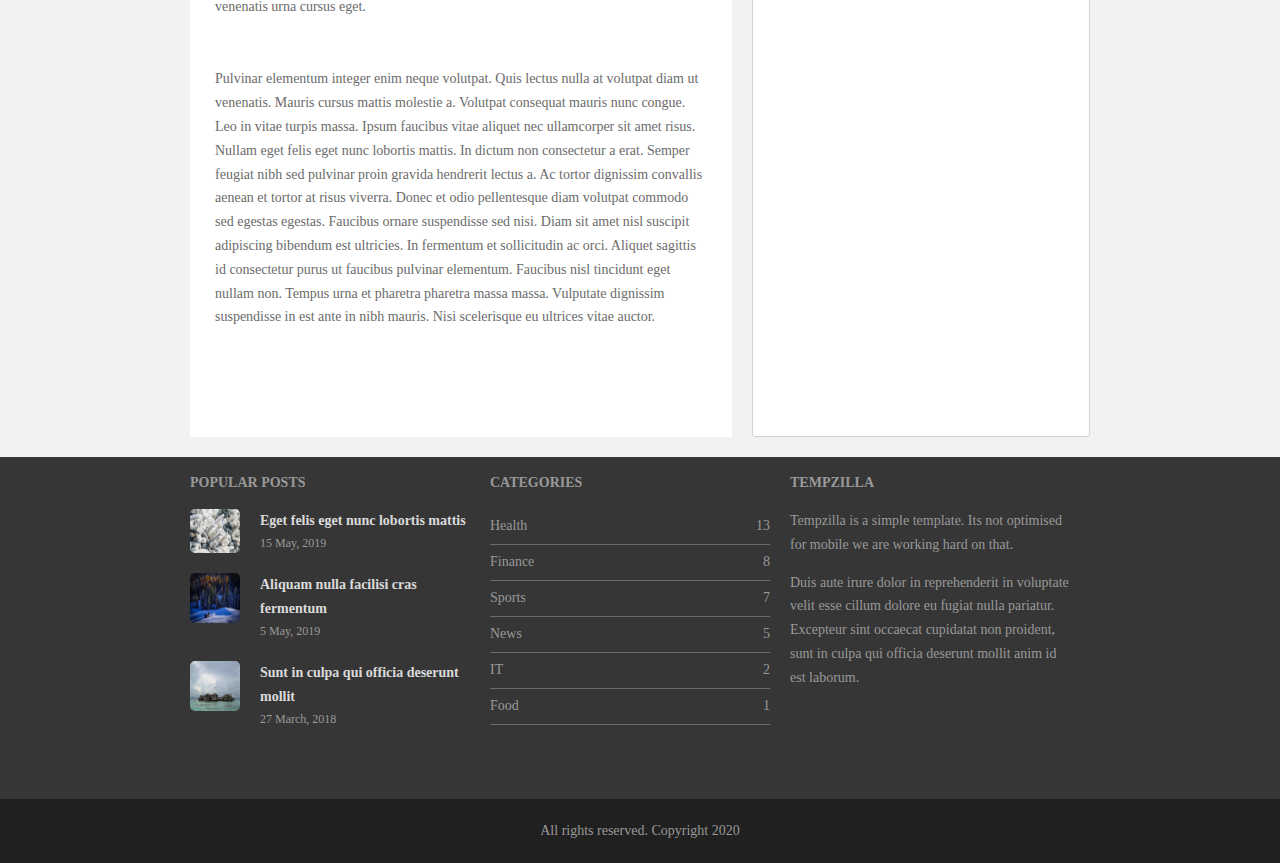
<file: article-3.html>
<!DOCTYPE HTML>
<html>
    <head>
        <title>Index</title>
        <link rel="stylesheet" href='style.css'/>
    </head>
    <body>
        <div class='header'>
            <header>
                <h2>
                    Tempzilla
                </h2>
                <nav>
                    <ul>
                        <li><a class='selected' href='index.html'>Home</a></li>
                        <li><a href='about.html'>About</a></li>
                        <li><a href='contact.html'>Contact</a></li>
                    </ul>
                </nav>
            </header>
        </div>
        <main>
            <section>
               <article>
                   <img src='images/forest.jpg' alt='image' />
                   <h2>Aliquam nulla facilisi cras fermentum</h2>
                   <div class='short-info'>15 March 2021, by <strong>Daniel Mocan</strong></div>
                   <p>
                    Lorem ipsum dolor sit amet, consectetur adipiscing elit, sed do eiusmod tempor incididunt ut labore et dolore magna aliqua. Ipsum dolor sit amet consectetur adipiscing. Id semper risus in hendrerit gravida rutrum. Eget felis eget nunc lobortis mattis aliquam faucibus purus. Nam at lectus urna duis convallis convallis tellus id. Morbi tristique senectus et netus et malesuada fames ac turpis. Ultrices sagittis orci a scelerisque. Sapien eget mi proin sed. Neque aliquam vestibulum morbi blandit cursus risus at. Quis eleifend quam adipiscing vitae proin sagittis. A cras semper auctor neque vitae tempus quam pellentesque. Purus sit amet volutpat consequat mauris nunc. Integer feugiat scelerisque varius morbi enim nunc faucibus a. Aliquam ut porttitor leo a diam sollicitudin tempor. Sem et tortor consequat id porta nibh. Tempor commodo ullamcorper a lacus.
                   </p>
                    <p>
                        Donec et odio pellentesque diam volutpat commodo sed egestas egestas. At lectus urna duis convallis convallis tellus. Donec enim diam vulputate ut. Rhoncus urna neque viverra justo nec ultrices dui sapien. Nullam eget felis eget nunc. Lacus laoreet non curabitur gravida. Magna ac placerat vestibulum lectus mauris ultrices eros in. At quis risus sed vulputate odio ut enim blandit volutpat. Aliquam nulla facilisi cras fermentum. Ut tellus elementum sagittis vitae et leo duis. Mauris nunc congue nisi vitae suscipit tellus. Ipsum a arcu cursus vitae congue mauris rhoncus aenean.
                    </p>
                    <p>
                        Velit aliquet sagittis id consectetur purus ut faucibus. Ipsum faucibus vitae aliquet nec ullamcorper sit amet risus nullam. Convallis posuere morbi leo urna. Quis eleifend quam adipiscing vitae proin. Integer enim neque volutpat ac tincidunt vitae semper. Eu nisl nunc mi ipsum. Nunc mi ipsum faucibus vitae aliquet nec ullamcorper sit. Sit amet dictum sit amet. In dictum non consectetur a erat nam at lectus urna. Eget gravida cum sociis natoque penatibus et magnis dis parturient. Ut lectus arcu bibendum at varius vel pharetra vel turpis. Malesuada bibendum arcu vitae elementum curabitur vitae nunc. Etiam dignissim diam quis enim lobortis scelerisque fermentum dui faucibus. Aliquam faucibus purus in massa tempor nec. Elementum sagittis vitae et leo. Viverra orci sagittis eu volutpat odio facilisis mauris sit.
                    </p>
                    <p>
                        At lectus urna duis convallis. Sagittis eu volutpat odio facilisis mauris. Aliquam ut porttitor leo a diam sollicitudin. Egestas congue quisque egestas diam. Lobortis feugiat vivamus at augue. Turpis in eu mi bibendum neque egestas. Posuere ac ut consequat semper. Turpis massa sed elementum tempus egestas sed sed risus pretium. In massa tempor nec feugiat nisl pretium fusce. Quam id leo in vitae turpis massa sed elementum tempus. Donec ac odio tempor orci. Sed turpis tincidunt id aliquet risus feugiat. Tempor id eu nisl nunc mi. Donec et odio pellentesque diam volutpat commodo sed egestas. Faucibus ornare suspendisse sed nisi lacus sed viverra. Dignissim enim sit amet venenatis urna cursus eget.
                    </p>
                    <p>
                        Pulvinar elementum integer enim neque volutpat. Quis lectus nulla at volutpat diam ut venenatis. Mauris cursus mattis molestie a. Volutpat consequat mauris nunc congue. Leo in vitae turpis massa. Ipsum faucibus vitae aliquet nec ullamcorper sit amet risus. Nullam eget felis eget nunc lobortis mattis. In dictum non consectetur a erat. Semper feugiat nibh sed pulvinar proin gravida hendrerit lectus a. Ac tortor dignissim convallis aenean et tortor at risus viverra. Donec et odio pellentesque diam volutpat commodo sed egestas egestas. Faucibus ornare suspendisse sed nisi. Diam sit amet nisl suscipit adipiscing bibendum est ultricies. In fermentum et sollicitudin ac orci. Aliquet sagittis id consectetur purus ut faucibus pulvinar elementum. Faucibus nisl tincidunt eget nullam non. Tempus urna et pharetra pharetra massa massa. Vulputate dignissim suspendisse in est ante in nibh mauris. Nisi scelerisque eu ultrices vitae auctor.
                    </p>
                   <p>
                    
                   </p>
               </article>
            </section>
            <aside>
                <div class='popular-posts'>
                    <h3>Popular Posts</h3>
                    <div>
                        <div class='article-preview'>
                            <img src='images/frost.jpg' alt='image' />
                            <div>
                                <h4><a href='article-2.html'>Eget felis eget nunc lobortis mattis</a></h4>
                                15 May, 2019
                            </div>
                        </div>
                        <div class='article-preview'>
                            <img src='images/forest.jpg' alt='image' />
                            <div>
                                <h4><a href='article-3.html'>Aliquam nulla facilisi cras fermentum</a></h4>
                                5 May, 2019
                            </div>
                        </div>
                        <div class='article-preview'>
                            <img src='images/maldives.jpg' alt='image' />
                            <div>
                                <h4><a href='article-1.html'>Sunt in culpa qui officia deserunt mollit</a></h4>
                                27 March, 2018
                            </div>
                        </div>
                    </div>
                </div>
                <div class='categories'>
                    <h3>Categories</h3>
                    <ul>
                        <li><span><a href='#'>Health</a></span><span>13</span></li>
                        <li><a href='#'><span>Finance</span></a><span>8</span></li>
                        <li><a href='#'><span>Sports</span></a><span>7</span></li>
                        <li><a href='#'><span>News</span></a><span>5</span></li>
                        <li><a href='#'><span>IT</span></a><span>2</span></li>
                        <li><a href='#'><span>Food</span></a><span>1</span></li>
                    </ul>
                </div>

                <div class='tags'>
                    <h3>Tags</h3>
                    <div>
                        <span>food</span><span>nuts</span><span>computers</span>
                        <span>image</span><span>money</span><span>travel</span><span>comments</span>
                        <span>facebook</span><span>article</span><span>water</span><span>photo</span>
                        <span>life</span><span>stocks</span><span>orange</span><span>categories</span>
                        <span>temporary</span><span>cash</span><span>house</span>
                        <span>instagram</span><span>news</span><span>education</span>
                    </div>
                </div>
            </aside>
        </main>
        <footer>
            <div class='footer-columns'>
                <div class='popular-posts'>
                    <h3>Popular Posts</h3>
                    <div>
                        <div class='article-preview'>
                            <img src='images/frost.jpg' alt='image' />
                            <div>
                                <h4><a href='article-2.html'>Eget felis eget nunc lobortis mattis</a></h4>
                                15 May, 2019
                            </div>
                        </div>
                        <div class='article-preview'>
                            <img src='images/forest.jpg' alt='image' />
                            <div>
                                <h4><a href='article-3.html'>Aliquam nulla facilisi cras fermentum</a></h4>
                                5 May, 2019
                            </div>
                        </div>
                        <div class='article-preview'>
                            <img src='images/maldives.jpg' alt='image' />
                            <div>
                                <h4><a href='article-1.html'>Sunt in culpa qui officia deserunt mollit</a></h4>
                                27 March, 2018
                            </div>
                        </div>
                    </div>
                </div>
                <div class="categories">
                    <h3>Categories</h3>
                    <ul>
                        <li><span><a href='#'>Health</a></span><span>13</span></li>
                        <li><a href='#'><span>Finance</span></a><span>8</span></li>
                        <li><a href='#'><span>Sports</span></a><span>7</span></li>
                        <li><a href='#'><span>News</span></a><span>5</span></li>
                        <li><a href='#'><span>IT</span></a><span>2</span></li>
                        <li><a href='#'><span>Food</span></a><span>1</span></li>
                    </ul>
                </div>
                <div>
                    <h3>Tempzilla</h3>
                    <p>
                        Tempzilla is a simple template. Its not optimised for mobile we are working hard on that.
                    </p>
                    <p>
                        Duis aute irure dolor in reprehenderit in voluptate velit esse cillum dolore eu fugiat nulla pariatur. Excepteur sint occaecat cupidatat non proident, sunt in culpa qui officia deserunt mollit anim id est laborum.
                    </p>
                </div>
            </div>
            <div class='copyright'>All rights reserved. Copyright 2020</div>
        </footer>
    </body>
</html>
</file>
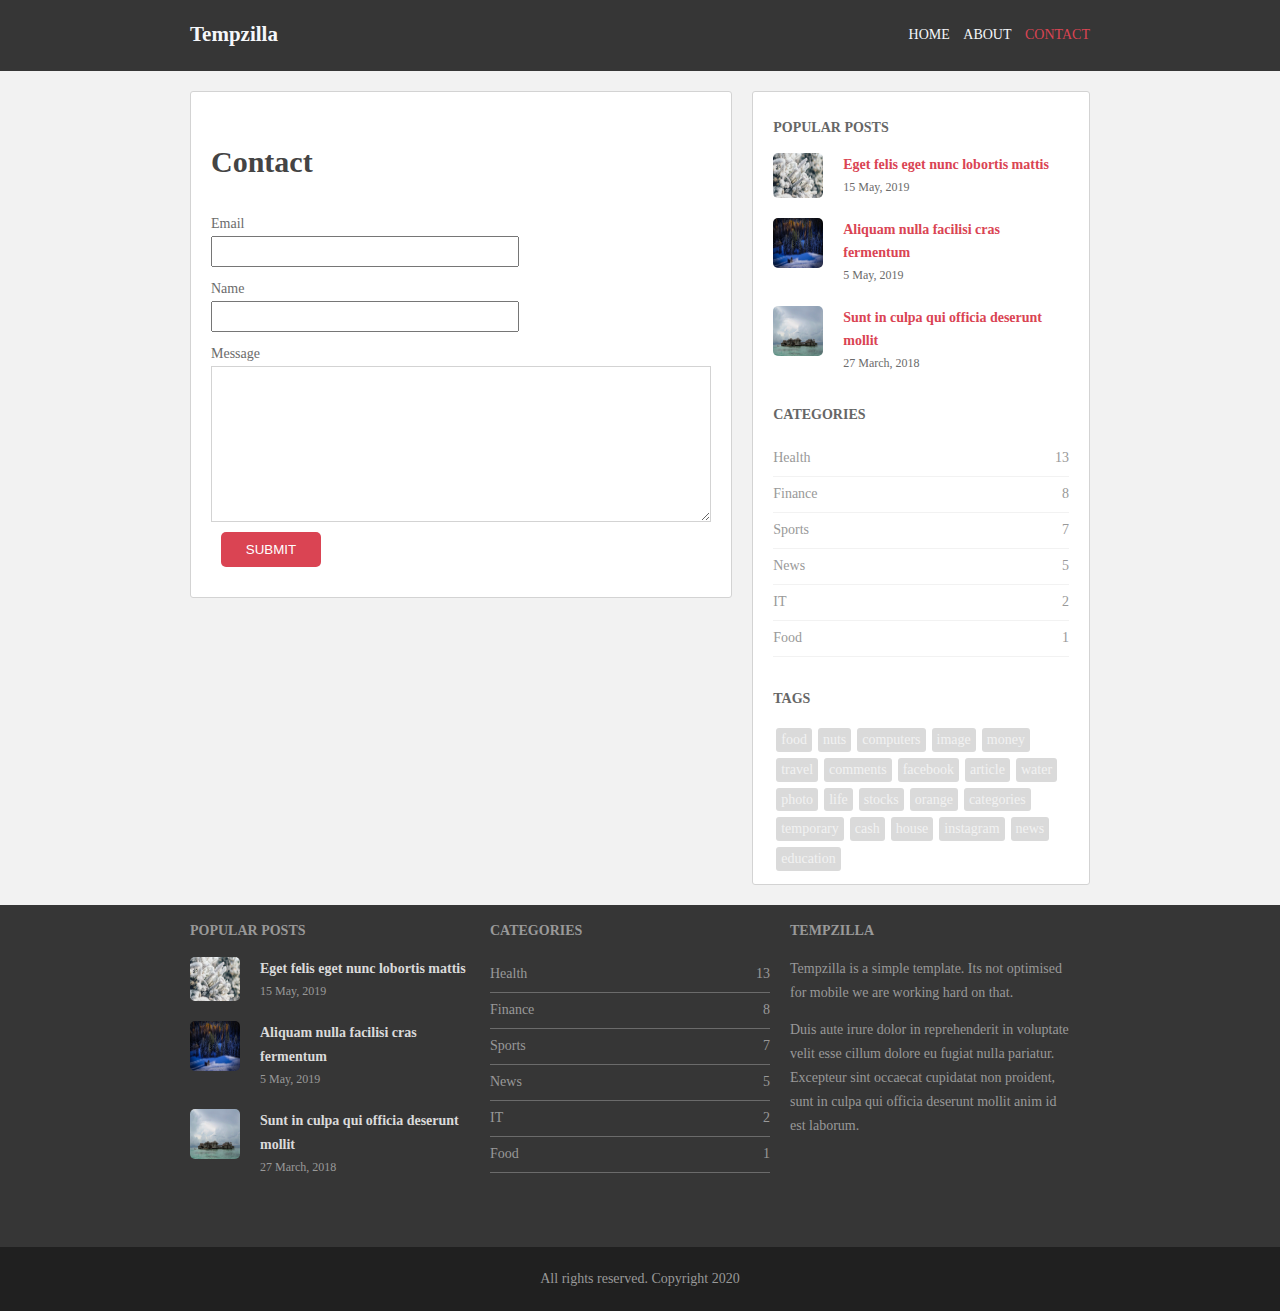
<file: contact.html>
<!DOCTYPE HTML>
<html>
    <head>
        <title>Index</title>
        <link rel="stylesheet" href='style.css'/>
    </head>
    <body>
        <div class='header'>
            <header>
                <h2>
                    Tempzilla
                </h2>
                <nav>
                    <ul>
                        <li><a href='index.html'>Home</a></li>
                        <li><a href='about.html'>About</a></li>
                        <li><a class='selected' href='contact.html'>Contact</a></li>
                    </ul>
                </nav>
            </header>
        </div>
        <main>
            <section>
                <div class='about'>
                    <h2>Contact</h2>
                    <form>
                        <label for="email">Email</label>
                        <input type='text' id='email' name='email' />
                        <label for='name'>Name</label>
                        <input type='text' id='name' name='name' />
                        <label for='message'>Message</label>
                        <textarea id='message' rows='10' name='message'></textarea>
                        <button>Submit</button>
                    </form>
                </div>
            </section>
            <aside>
                <div class='popular-posts'>
                    <h3>Popular Posts</h3>
                    <div>
                        <div class='article-preview'>
                            <img src='images/frost.jpg' alt='image' />
                            <div>
                                <h4><a href='article-2.html'>Eget felis eget nunc lobortis mattis</a></h4>
                                15 May, 2019
                            </div>
                        </div>
                        <div class='article-preview'>
                            <img src='images/forest.jpg' alt='image' />
                            <div>
                                <h4><a href='article-3.html'>Aliquam nulla facilisi cras fermentum</a></h4>
                                5 May, 2019
                            </div>
                        </div>
                        <div class='article-preview'>
                            <img src='images/maldives.jpg' alt='image' />
                            <div>
                                <h4><a href='article-1.html'>Sunt in culpa qui officia deserunt mollit</a></h4>
                                27 March, 2018
                            </div>
                        </div>
                    </div>
                </div>
                <div class='categories'>
                    <h3>Categories</h3>
                    <ul>
                        <li><span><a href='#'>Health</a></span><span>13</span></li>
                        <li><a href='#'><span>Finance</span></a><span>8</span></li>
                        <li><a href='#'><span>Sports</span></a><span>7</span></li>
                        <li><a href='#'><span>News</span></a><span>5</span></li>
                        <li><a href='#'><span>IT</span></a><span>2</span></li>
                        <li><a href='#'><span>Food</span></a><span>1</span></li>
                    </ul>
                </div>

                <div class='tags'>
                    <h3>Tags</h3>
                    <div>
                        <span>food</span><span>nuts</span><span>computers</span>
                        <span>image</span><span>money</span><span>travel</span><span>comments</span>
                        <span>facebook</span><span>article</span><span>water</span><span>photo</span>
                        <span>life</span><span>stocks</span><span>orange</span><span>categories</span>
                        <span>temporary</span><span>cash</span><span>house</span>
                        <span>instagram</span><span>news</span><span>education</span>
                    </div>
                </div>
            </aside>
        </main>
        <footer>
            <div class='footer-columns'>
                <div class='popular-posts'>
                    <h3>Popular Posts</h3>
                    <div>
                        <div class='article-preview'>
                            <img src='images/frost.jpg' alt='image' />
                            <div>
                                <h4><a href='article-2.html'>Eget felis eget nunc lobortis mattis</a></h4>
                                15 May, 2019
                            </div>
                        </div>
                        <div class='article-preview'>
                            <img src='images/forest.jpg' alt='image' />
                            <div>
                                <h4><a href='article-3.html'>Aliquam nulla facilisi cras fermentum</a></h4>
                                5 May, 2019
                            </div>
                        </div>
                        <div class='article-preview'>
                            <img src='images/maldives.jpg' alt='image' />
                            <div>
                                <h4><a href='article-1.html'>Sunt in culpa qui officia deserunt mollit</a></h4>
                                27 March, 2018
                            </div>
                        </div>
                    </div>
                </div>
                <div class="categories">
                    <h3>Categories</h3>
                    <ul>
                        <li><span><a href='#'>Health</a></span><span>13</span></li>
                        <li><a href='#'><span>Finance</span></a><span>8</span></li>
                        <li><a href='#'><span>Sports</span></a><span>7</span></li>
                        <li><a href='#'><span>News</span></a><span>5</span></li>
                        <li><a href='#'><span>IT</span></a><span>2</span></li>
                        <li><a href='#'><span>Food</span></a><span>1</span></li>
                    </ul>
                </div>
                <div>
                    <h3>Tempzilla</h3>
                    <p>
                        Tempzilla is a simple template. Its not optimised for mobile we are working hard on that.
                    </p>
                    <p>
                        Duis aute irure dolor in reprehenderit in voluptate velit esse cillum dolore eu fugiat nulla pariatur. Excepteur sint occaecat cupidatat non proident, sunt in culpa qui officia deserunt mollit anim id est laborum.
                    </p>
                </div>
            </div>
            <div class='copyright'>All rights reserved. Copyright 2020</div>
        </footer>
    </body>
</html>
</file>
<file: style.css>
/*
header grey color: #363636;
logo title color: #dadada;
selected red color: #da4453;
white color: #f5f7fa;

text color:color: #6b6b6b;

body background color: f2f2f2;
*/

body {
    color: #6b6b6b;
    background-color: #f2f2f2;
    margin: 0;
    padding: 0;
    box-sizing: border-box;
    font-family: open sans,sans-serif;
    font-family: roboto slab,serif;
    line-height: 1.7;
    font-size: 14px;
}

a {
    text-decoration: none;
    color: inherit;
}

a:visited {
    text-decoration: none;
}

a:hover {
    color: #da4453;
}

.header {
    background-color: #363636;
}

header {
    background-color: #363636;
    display: flex;
    justify-content: space-between;
    align-items: center;
    margin: 0 auto;
    width: 900px;
    color: #f5f7fa;
}

header ul {
    text-decoration: none;
    list-style: none;
}

header ul li {
    display: inline;
    margin-left: 10px;
}

header ul li a {
    text-decoration: none;
    text-transform: uppercase;
    color: #f5f7fa;
}

header ul li a.selected {
    color: #da4453;
}

main {
    display: flex;
    justify-content: space-between;
    margin: 0 auto;
    width: 900px;
    margin-top: 20px;
}

main section {
    width: 550px;
}

main section article {
    background-color: #fff;
    padding-bottom: 20px;
    margin-bottom: 20px;
}
main section article img {
    width: 100%;
}

.action {
    display: flex;
    justify-content: flex-end;
}

.action button, form button {
    background-color: #da4453;
    color: white;
    padding: 10px 10px;
    margin: 10px 25px 10px 10px;
    border-radius: 5px;
    max-width: 100px;
    text-transform: uppercase;
    border: none;
}

article p {
    padding: 10px 25px 25px 25px;
}

.short-info {
    padding-left: 25px;
}

article h2 {
    padding: 0 25px 0 25px;
    color: #444;
    font-size: 28px;
}

button:hover{
    cursor: pointer;
    background-color: #363636;
}

main aside {
    background-color: #fff;
    width: 300px;
    border: 1px solid lightgray;
    border-radius: 3px;
    padding: 10px 20px;
    margin-bottom: 20px;
    margin-left: 20px;
}

.logo {
    color: #dadada;
}

footer {
    background-color: #363636;
    color: #999;
}

.footer-columns {
    width: 900px;
    margin: 0 auto;
    justify-content: space-between;
    display: flex;
}

.footer-columns > div {
    width: 300px;
    padding-right: 20px;
}

.footer-columns h3 {
    text-transform: uppercase;
    font-size: 14px;
    color: #999;
}

.categories h3, .popular-posts h3, .tags h3 {
    text-transform: uppercase;
    font-size: 14px;
    color: #999;
}

aside .categories h3, aside .popular-posts h3, aside .tags h3 {
    color: #666;
}

aside .categories ul li {
    color: #999;
    border-bottom: 1px solid #f2f2f2;
}

.categories ul li:hover {
    color: #da4453;
    border-bottom: 1px solid #f2f2f2;
}

.categories ul {
    list-style: none;
    margin: 0;
    padding: 0;
}

.categories ul li {
    border-bottom: 1px solid #6b6b6b;
    height: 30px;
    display: flex;
    justify-content: space-between;
    padding-top: 5px;
}

.categories a {
    text-decoration: none;
    color: inherit;
}

.copyright {
    margin-top: 20px;
    background-color: #202020;
    padding: 20px;
    text-align: center;
}

.popular-posts, .categories {
    margin-bottom: 30px;
}

.article-preview {
    display: flex;
    font-size: 12px;
    margin-bottom: 20px;
}

.article-preview h4 {
    color: #dadada;
    margin: 0;
    font-size: 14px;
}

.article-preview img {
    max-width: 50px;
    max-height: 50px;
    margin-right: 20px;
    border-radius: 5px;
}

aside .article-preview h4 {
    color: #da4453;
}

.tags div {
    display: flex;
    flex-wrap: wrap;
}

.tags div span {
    background-color: #dadada;
    padding: 0 5px;
    margin: 3px;
    border-radius: 3px;
    color: #f2f2f2;
}

.tags div span:hover {
    background-color: #da4453;
    cursor: pointer;
}

.about {
    background-color: #fff;
    padding-bottom: 20px;
    margin-bottom: 20px;
    padding: 20px;
    border: 1px solid lightgray;
    border-radius: 3px;
}

.about h2 {
    font-size: 30px;
    color: #444;
}

.about form {
    display: flex;
    flex-direction: column;
}

.about input {
    height: 25px;
    margin-bottom: 10px;
    width: 60%;
}

.about textarea {
    border: 1px solid lightgray;
}
</file>
